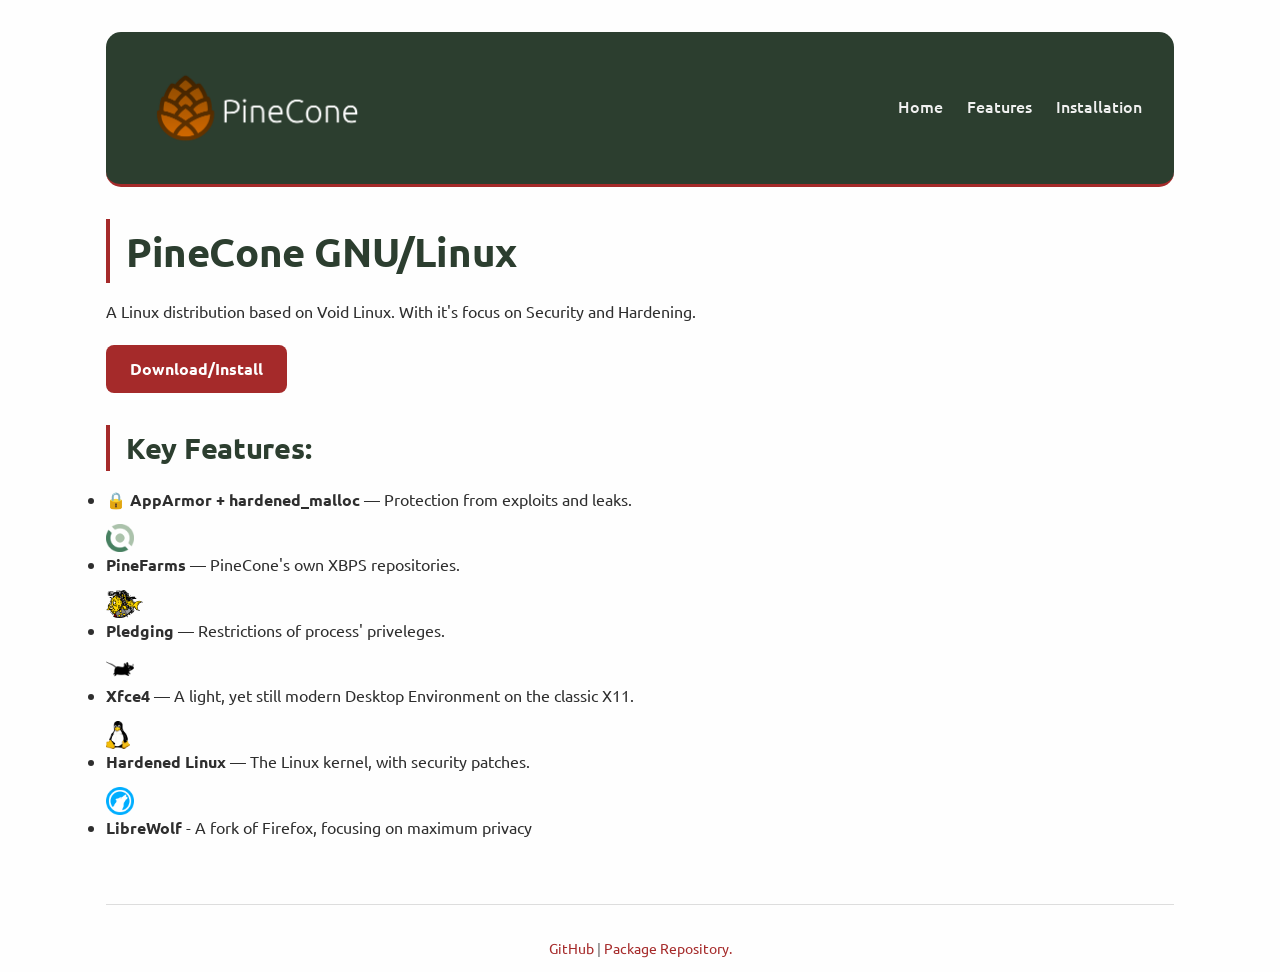
<file: index.html>
<!DOCTYPE html>
<html lang="ru">
<head>
    <meta charset="UTF-8">
    <meta name="viewport" content="width=device-width, initial-scale=1.0">
    <title>PineCone GNU/Linux - a secure distro, based on Void.</title>
    <link rel="stylesheet" href="style.css">
 
    <link rel="preconnect" href="https://fonts.googleapis.com">
<link rel="preconnect" href="https://fonts.gstatic.com" crossorigin>
<link href="https://fonts.googleapis.com/css2?family=Ubuntu:ital,wght@0,300;0,400;0,500;0,700;1,300;1,400;1,500;1,700&display=swap" rel="stylesheet">
</head>
<body>
<div class="container">
    <header>
    <div class="container">
        <a href="index.html" class="logo-link">
            <img src="assets/logo.png" alt="PineCone Linux" class="logo-img">
        </a>
        <nav>
            <a href="index.html">Home</a>
            <a href="features.html">Features</a>
            <a href="installation.html">Installation</a>
        </nav>
    </div>
</header>

    <section>
        <h1> PineCone GNU/Linux </h1>
        <p>A Linux distribution based on Void Linux. With it's focus on Security and Hardening.</p>
        <a href="installation.html" class="btn">Download/Install</a>
    </section>

    <section>
        <h2>Key Features:</h2>
        <ul>
            <li>🔒 <strong>AppArmor + hardened_malloc</strong> — Protection from exploits and leaks.</li>
            <li><img class="xbps" src="assets/void.png" alt="Void"> <strong>PineFarms</strong> — PineCone's own XBPS repositories.</li>
            <li><img class="puffy" src="assets/puffy.png" alt="Puffy">  <strong>Pledging</strong> — Restrictions of process' priveleges.</li>
            <li><img class="xue" src="assets/xue.png" alt="Xue"> <strong>Xfce4</strong> — A light, yet still modern Desktop Environment on the classic X11.</li>
            <li><img class="linux" src="assets/linux.png" alt="Loonixtard"> <strong>Hardened Linux</strong> — The Linux kernel, with security patches.</li>
            <li><img class="librewaffle" src="assets/librewolf.png" alt="LibreWaffle"> <strong>LibreWolf</strong> - A fork of Firefox, focusing on maximum privacy</li>
        </ul>
    </section>

    <footer>
        <p><a href="https://github.com/PineCone-GNU-Linux">GitHub</a> | <a href="https://github.com/PineCone-GNU-Linux/xbps-repository">Package Repository.</a></p>
    </footer>
</div>
</body>
</html>
</file>
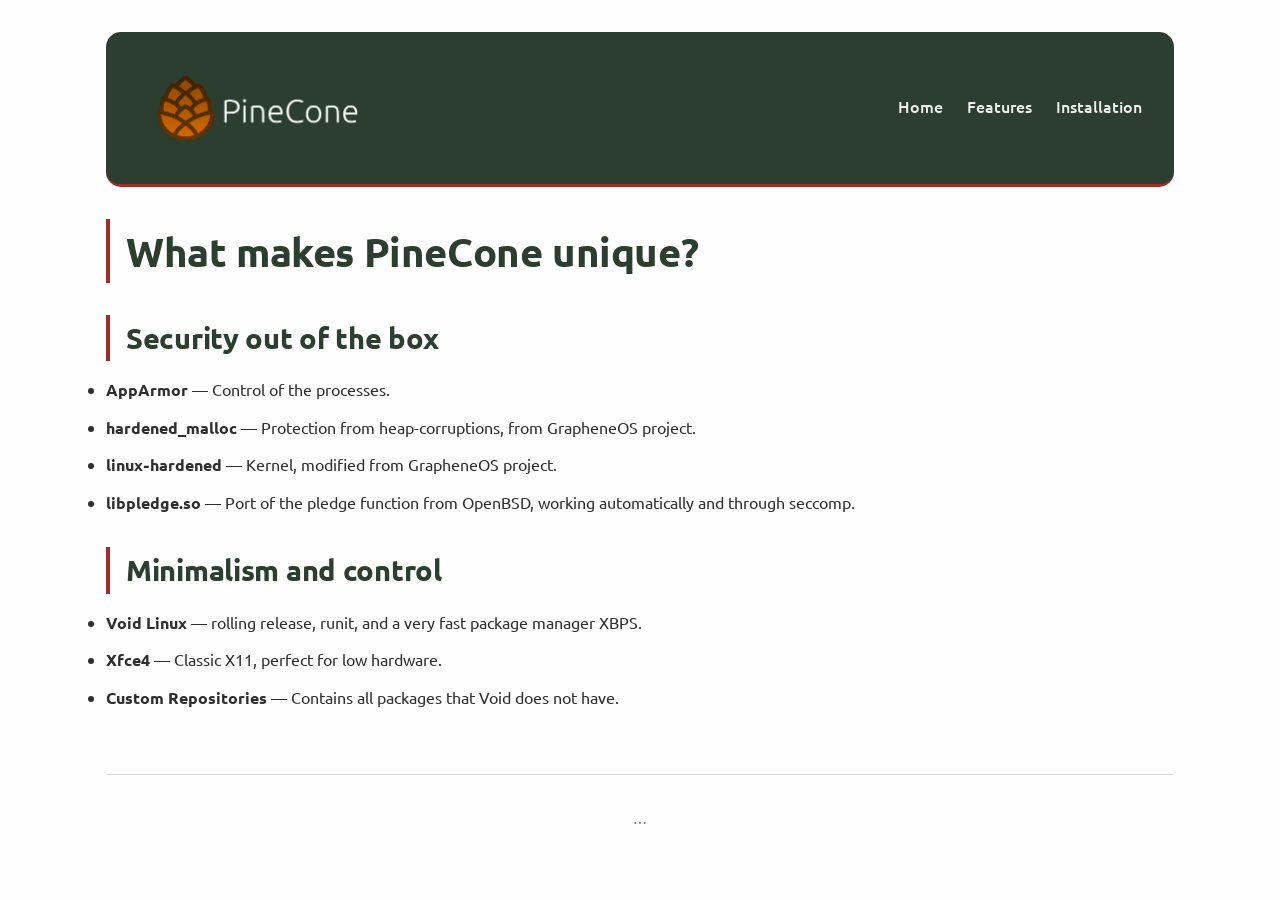
<file: features.html>
<!DOCTYPE html>
<html lang="ru">
<head>
    <meta charset="UTF-8">
    <title>Features — PineCone GNU/Linux</title>
    <link rel="stylesheet" href="style.css">

    <link rel="preconnect" href="https://fonts.googleapis.com">
<link rel="preconnect" href="https://fonts.gstatic.com" crossorigin>
<link href="https://fonts.googleapis.com/css2?family=Ubuntu:ital,wght@0,300;0,400;0,500;0,700;1,300;1,400;1,500;1,700&display=swap" rel="stylesheet">
</head>
<body>
<div class="container">
    <header>
    <div class="container">
        <a href="index.html" class="logo-link">
            <img src="assets/logo.png" alt="PineCone Linux" class="logo-img">
        </a>
        <nav>
            <a href="index.html">Home</a>
            <a href="features.html">Features</a>
            <a href="installation.html">Installation</a>
        </nav>
    </div>
</header>

    <h1>What makes PineCone unique?</h1>

    <h2>Security out of the box</h2>
    <ul>
        <li><strong>AppArmor</strong> — Control of the processes.</li>
        <li><strong>hardened_malloc</strong> — Protection from heap-corruptions, from GrapheneOS project.</li>
        <li><strong>linux‑hardened</strong> — Kernel, modified from GrapheneOS project.</li>
        <li><strong>libpledge.so</strong> — Port of the pledge function from OpenBSD, working automatically and through seccomp.</li>
    </ul>

    <h2>Minimalism and control</h2>
    <ul>
        <li><strong>Void Linux</strong> — rolling release, runit, and a very fast package manager XBPS.</li>
        <li><strong>Xfce4</strong> — Classic X11, perfect for low hardware.</li>
        <li><strong>Custom Repositories</strong> — Contains all packages that Void does not have.</li>
    </ul>

    <footer>…</footer>
</div>
</body>
</html>
</file>
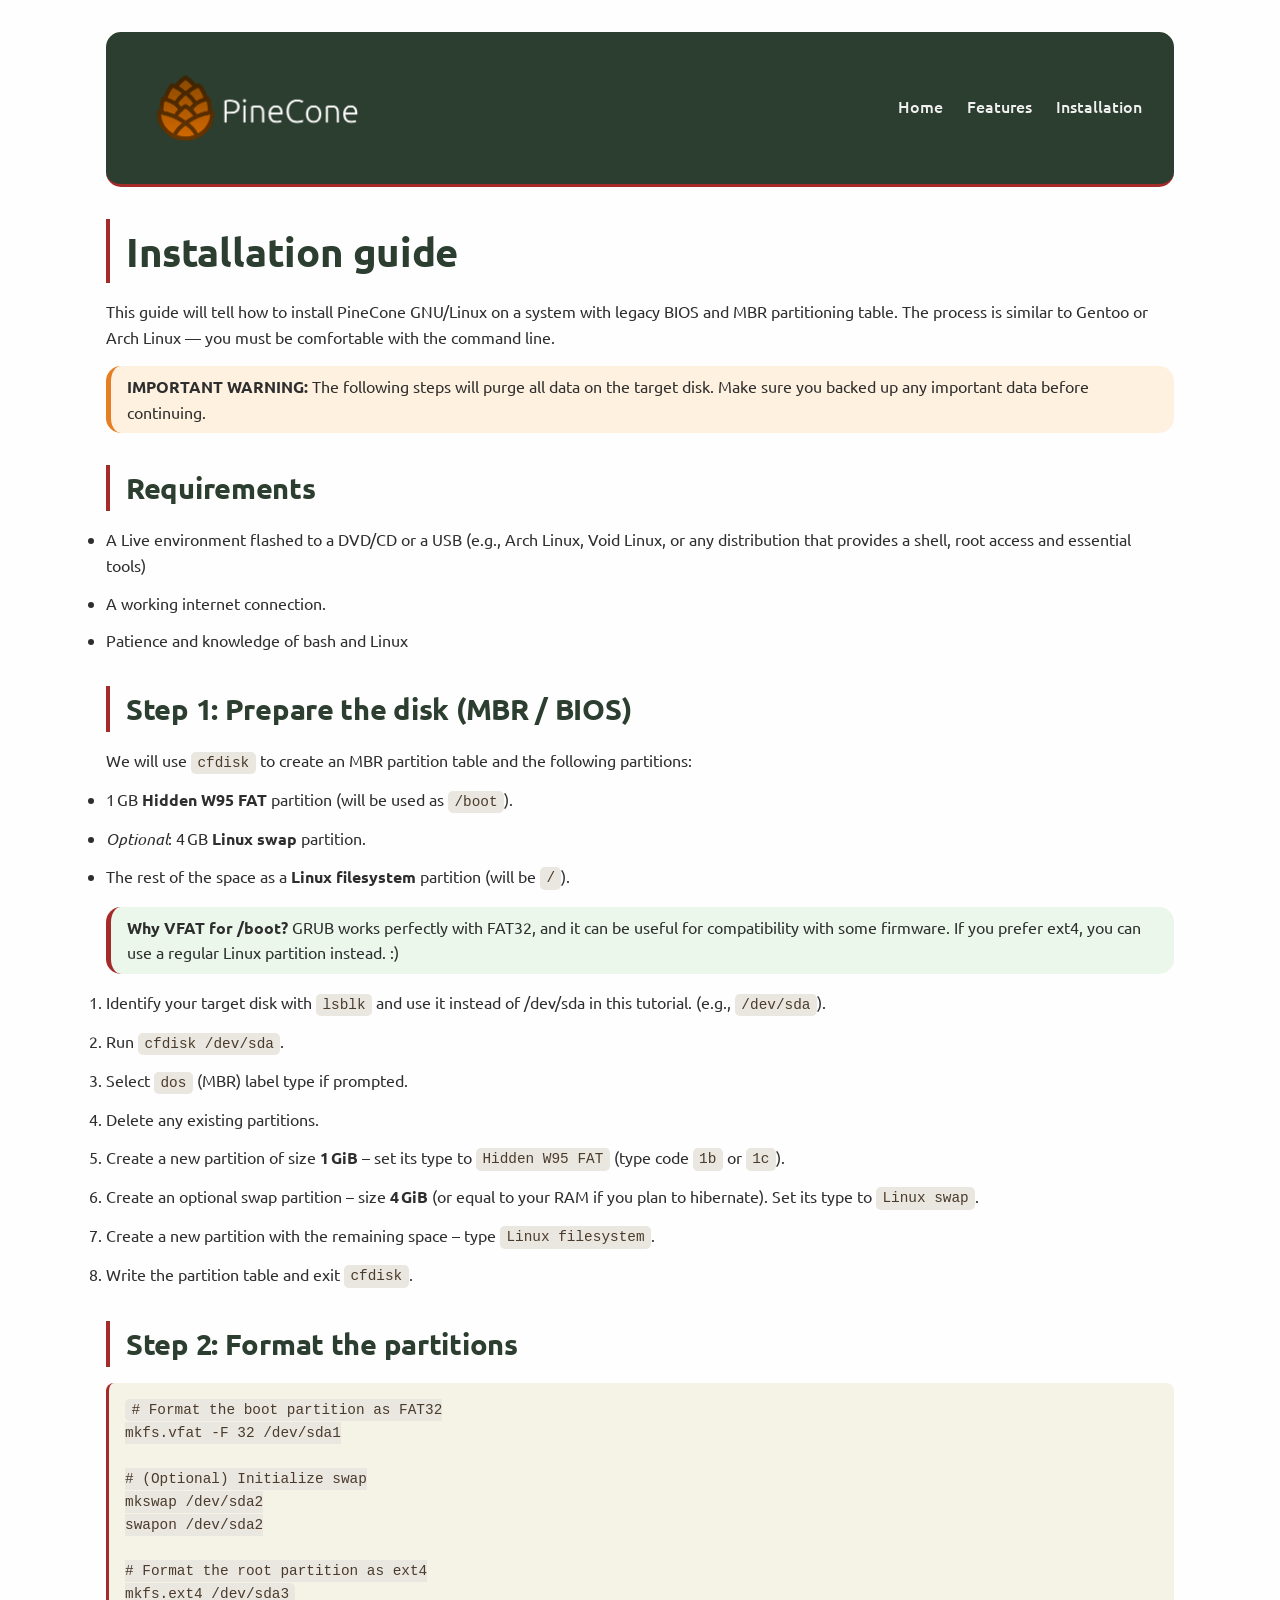
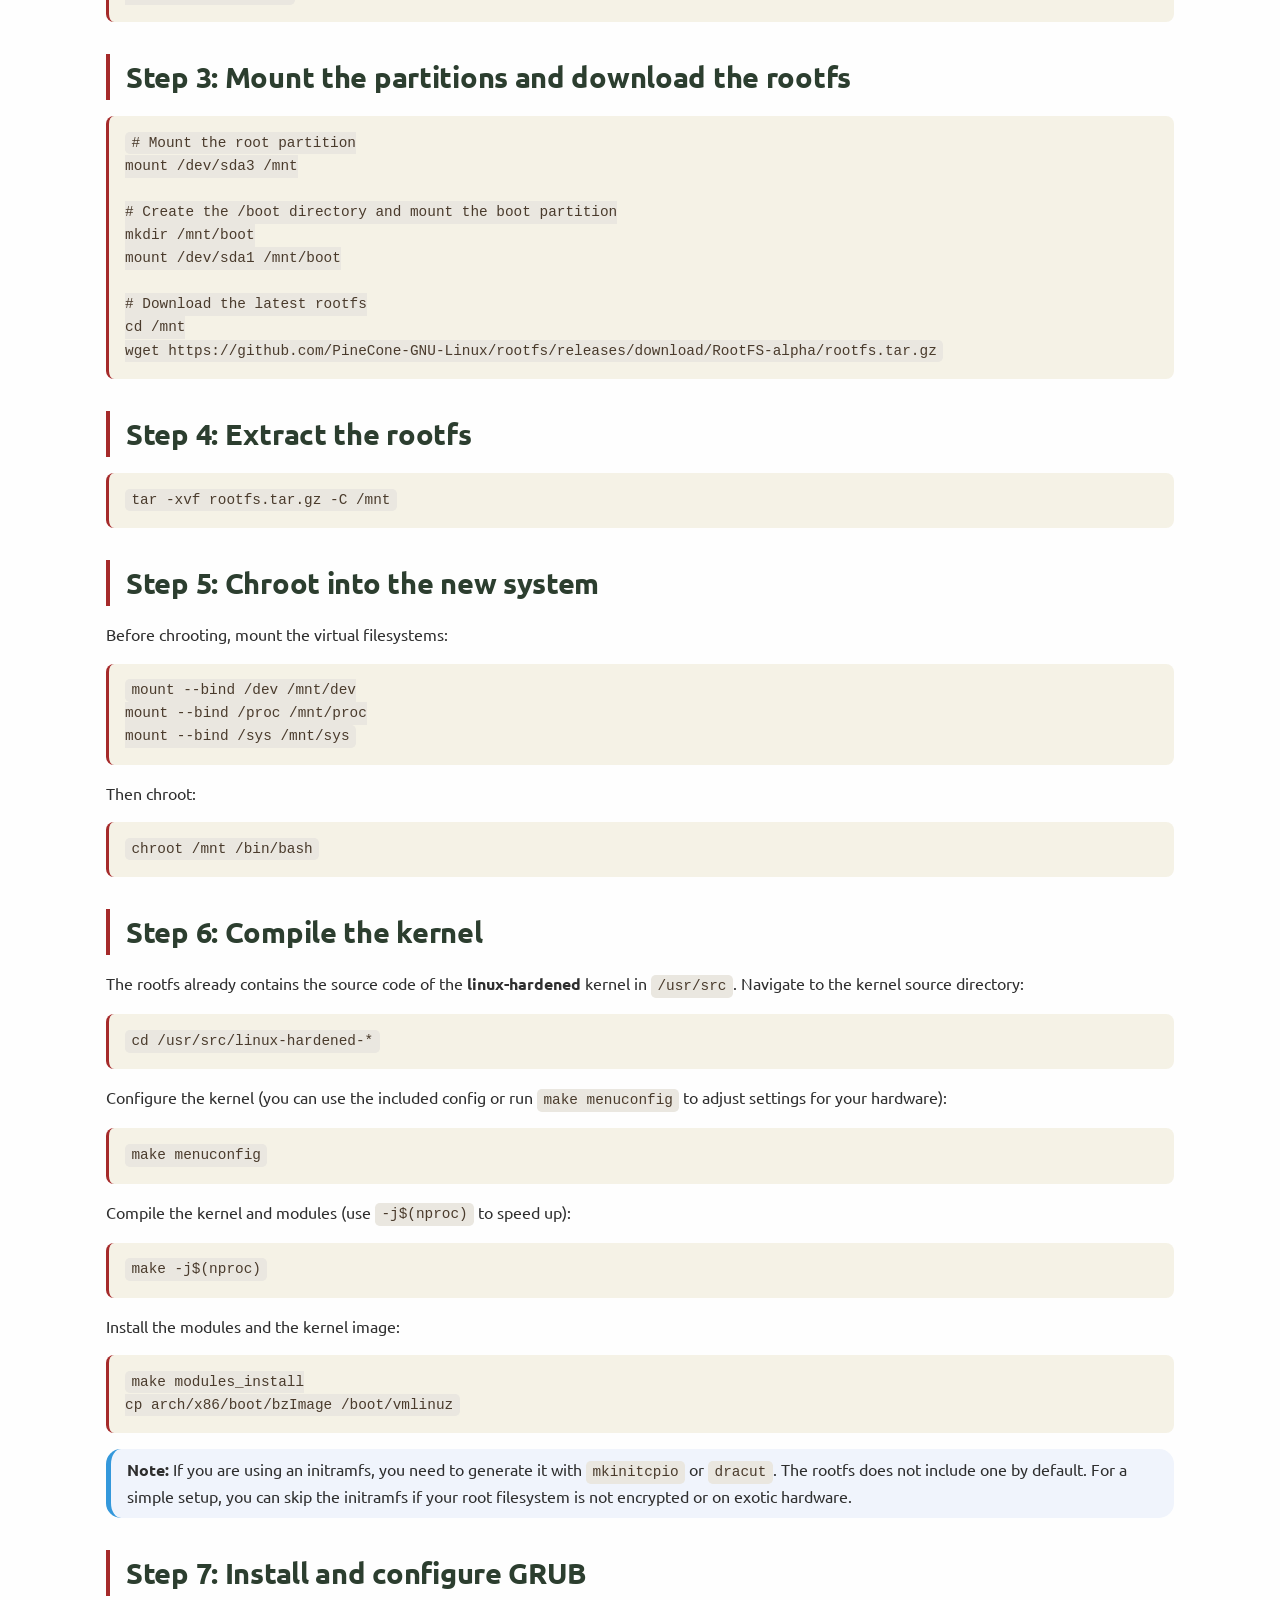
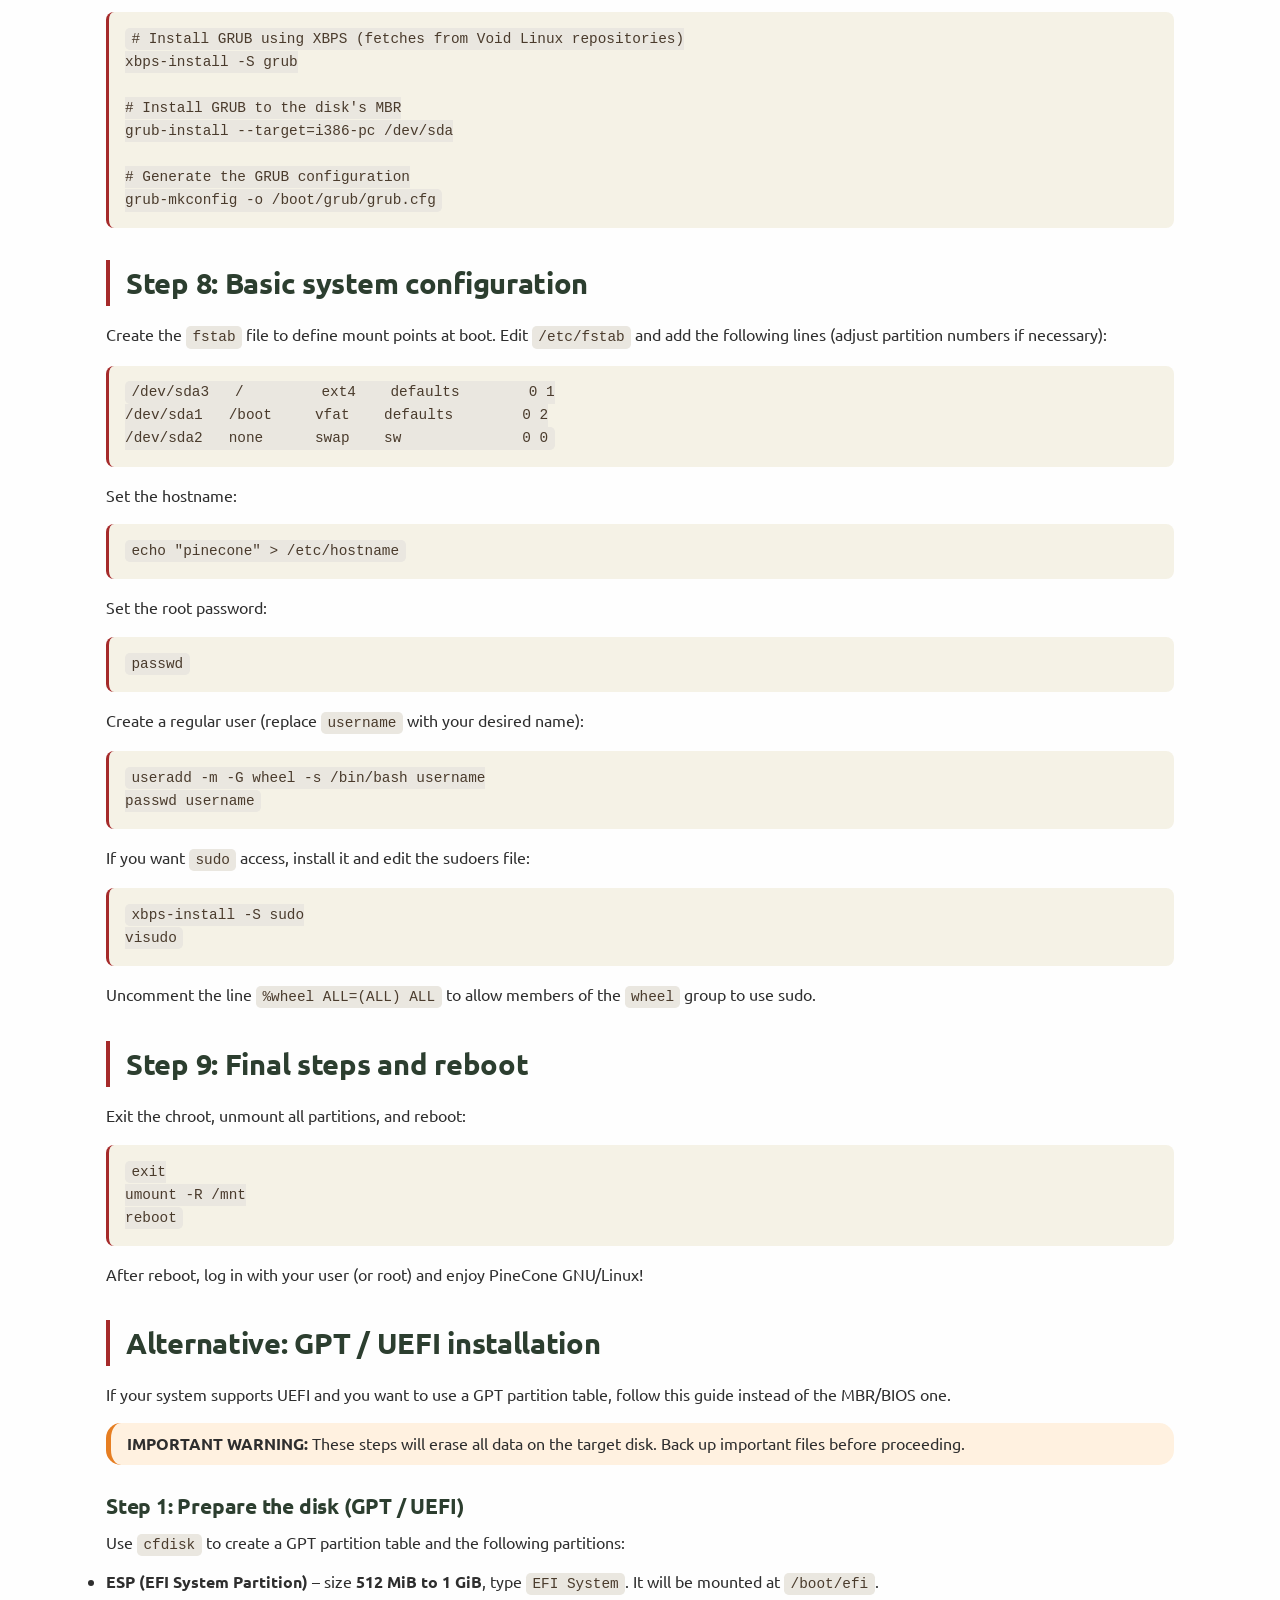
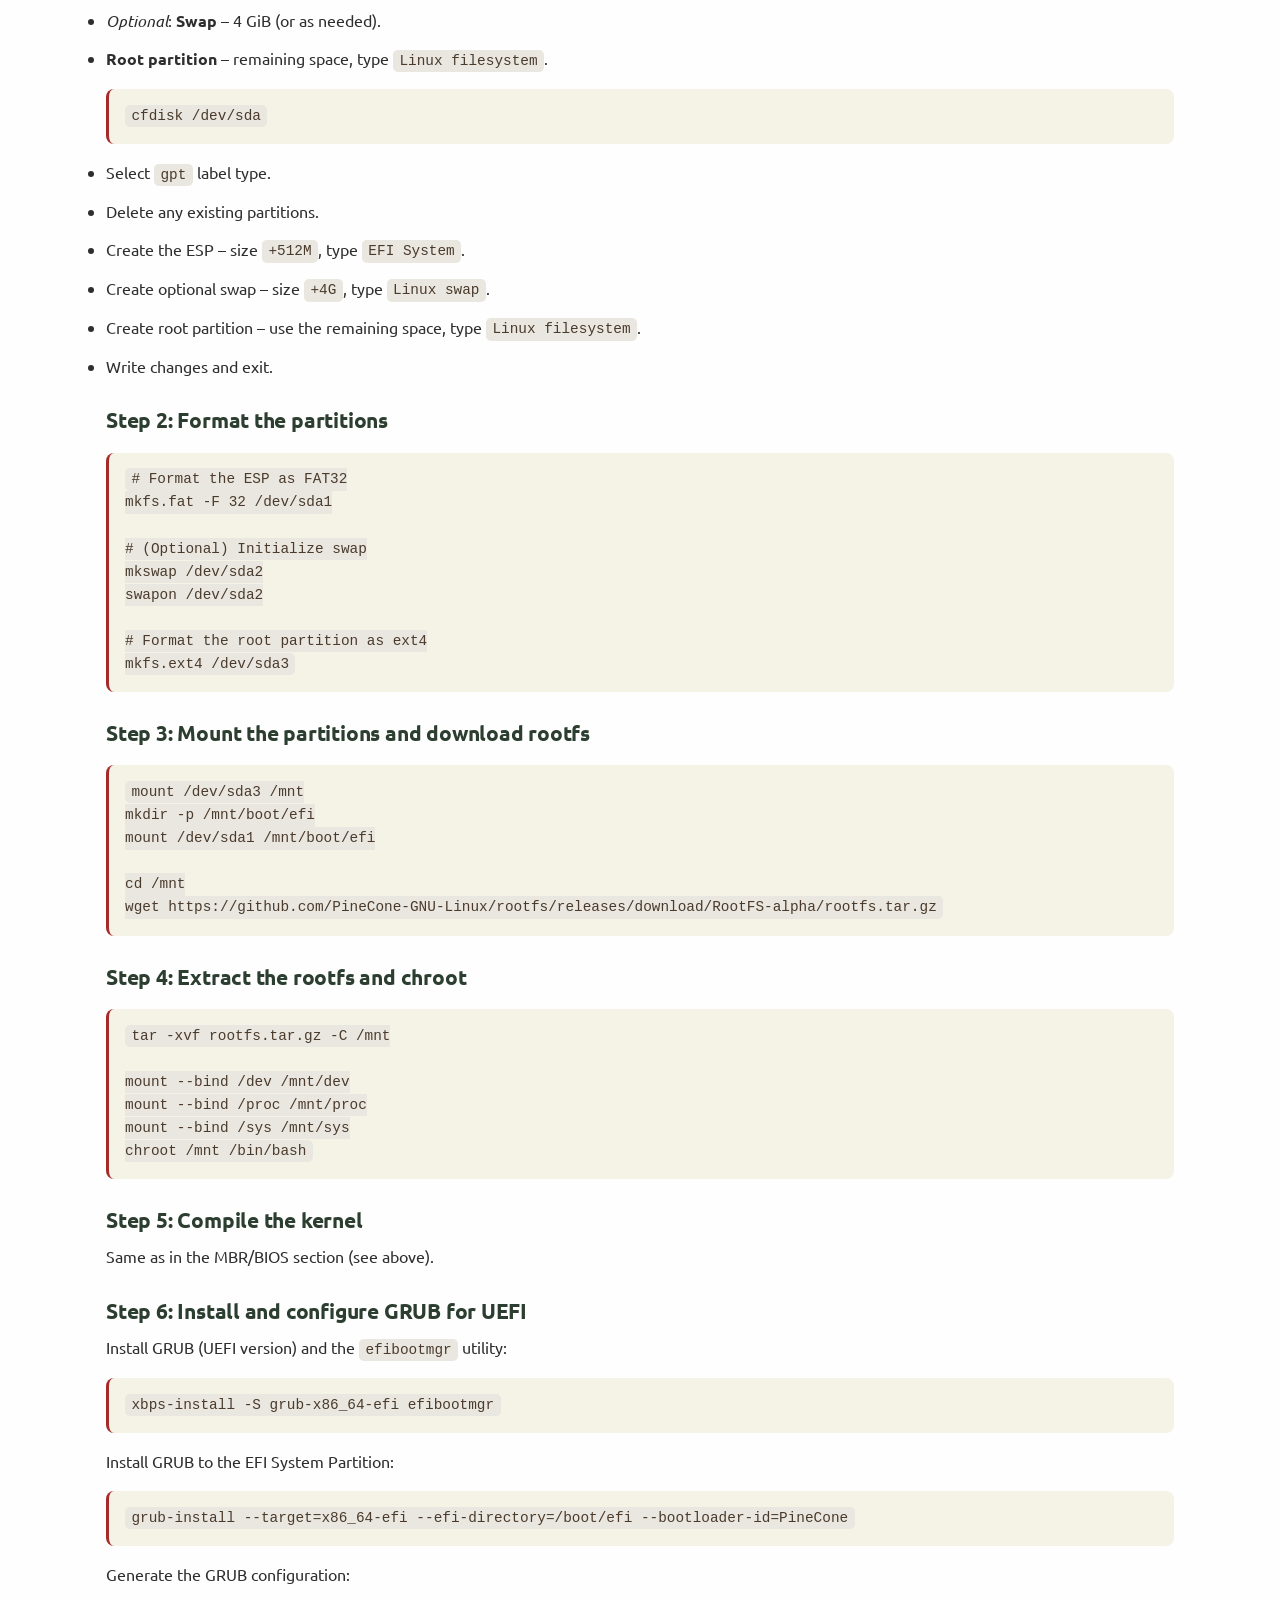
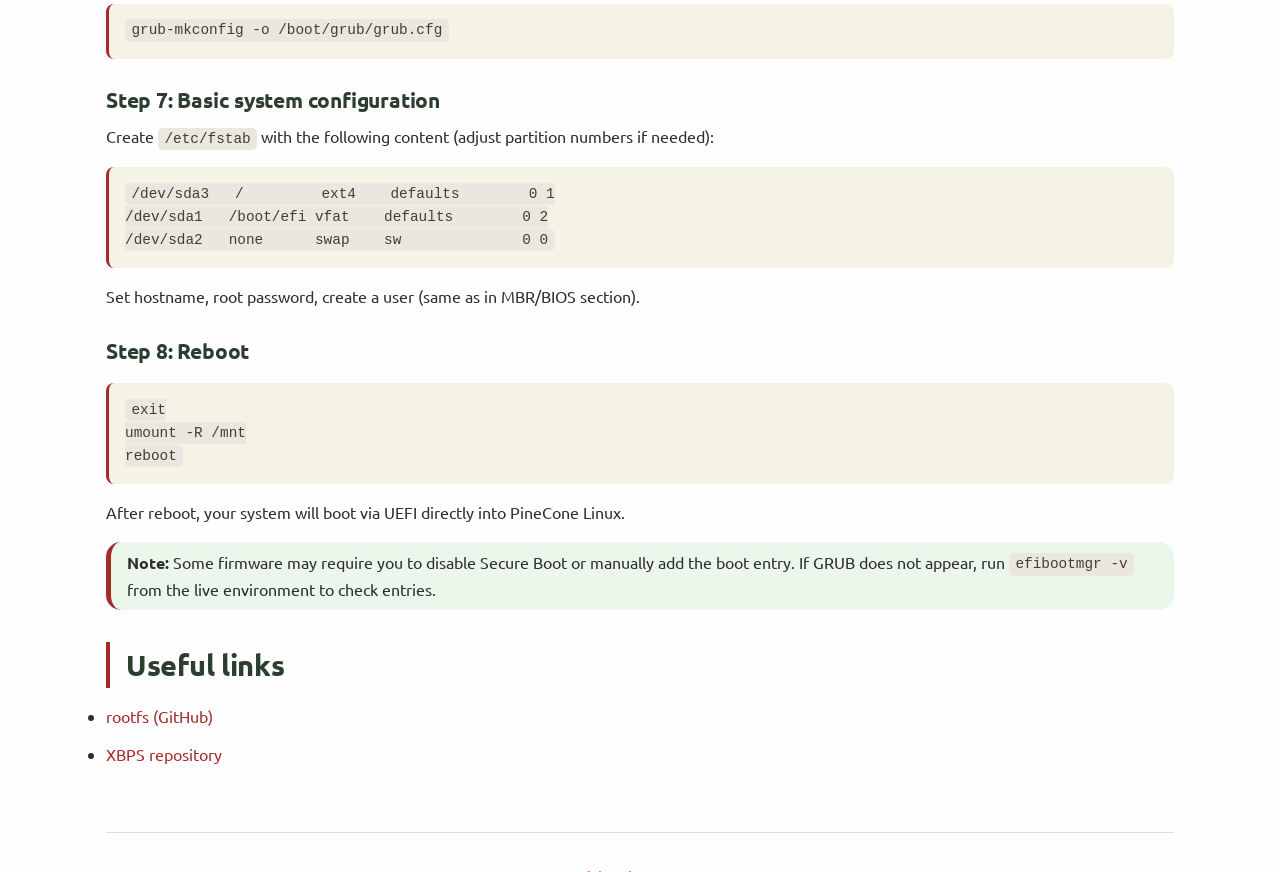
<file: installation.html>
<!DOCTYPE html>
<html lang="en">
<head>
    <meta charset="UTF-8">
    <title>Installation – PineCone GNU/Linux</title>
    <link rel="stylesheet" href="style.css">
    <link rel="preconnect" href="https://fonts.googleapis.com">
<link rel="preconnect" href="https://fonts.gstatic.com" crossorigin>
<link href="https://fonts.googleapis.com/css2?family=Ubuntu:ital,wght@0,300;0,400;0,500;0,700;1,300;1,400;1,500;1,700&display=swap" rel="stylesheet">
</head>
<body>
<div class="container">
    <header>
    <div class="container">
        <a href="index.html" class="logo-link">
            <img src="assets/logo.png" alt="PineCone Linux" class="logo-img">
        </a>
        <nav>
            <a href="index.html">Home</a>
            <a href="features.html">Features</a>
            <a href="installation.html">Installation</a>
        </nav>
    </div>
</header>

    <h1>Installation guide</h1>
    <p>This guide will tell how to install PineCone GNU/Linux on a system with legacy BIOS and MBR partitioning table. The process is similar to Gentoo or Arch Linux — you must be comfortable with the command line.</p>

    <div class="warning">
        <strong>IMPORTANT WARNING:</strong> The following steps will purge all data on the target disk. Make sure you backed up any important data before continuing.
    </div>

    <h2>Requirements</h2>
    <ul>
        <li>A Live environment flashed to a DVD/CD or a USB (e.g., Arch Linux, Void Linux, or any distribution that provides a shell, root access and essential tools)</li>
        <li>A working internet connection.</li>
        <li>Patience and knowledge of bash and Linux</li>
    </ul>

    <h2>Step 1: Prepare the disk (MBR / BIOS)</h2>
    <p>We will use <code>cfdisk</code> to create an MBR partition table and the following partitions:</p>
    <ul>
        <li>1 GB <strong>Hidden W95 FAT</strong> partition (will be used as <code>/boot</code>).</li>
        <li><em>Optional</em>: 4 GB <strong>Linux swap</strong> partition.</li>
        <li>The rest of the space as a <strong>Linux filesystem</strong> partition (will be <code>/</code>).</li>
    </ul>

    <div class="tip">
        <strong>Why VFAT for /boot?</strong> GRUB works perfectly with FAT32, and it can be useful for compatibility with some firmware. If you prefer ext4, you can use a regular Linux partition instead. :)
    </div>

    <ol>
        <li>Identify your target disk with <code>lsblk</code> and use it instead of /dev/sda in this tutorial. (e.g., <code>/dev/sda</code>).</li>
        <li>Run <code>cfdisk /dev/sda</code>.</li>
        <li>Select <code>dos</code> (MBR) label type if prompted.</li>
        <li>Delete any existing partitions.</li>
        <li>Create a new partition of size <strong>1 GiB</strong> – set its type to <code>Hidden W95 FAT</code> (type code <code>1b</code> or <code>1c</code>).</li>
        <li>Create an optional swap partition – size <strong>4 GiB</strong> (or equal to your RAM if you plan to hibernate). Set its type to <code>Linux swap</code>.</li>
        <li>Create a new partition with the remaining space – type <code>Linux filesystem</code>.</li>
        <li>Write the partition table and exit <code>cfdisk</code>.</li>
    </ol>

    <h2>Step 2: Format the partitions</h2>
    <pre><code># Format the boot partition as FAT32
mkfs.vfat -F 32 /dev/sda1

# (Optional) Initialize swap
mkswap /dev/sda2
swapon /dev/sda2

# Format the root partition as ext4
mkfs.ext4 /dev/sda3</code></pre>

    <h2>Step 3: Mount the partitions and download the rootfs</h2>
    <pre><code># Mount the root partition
mount /dev/sda3 /mnt

# Create the /boot directory and mount the boot partition
mkdir /mnt/boot
mount /dev/sda1 /mnt/boot

# Download the latest rootfs
cd /mnt
wget https://github.com/PineCone-GNU-Linux/rootfs/releases/download/RootFS-alpha/rootfs.tar.gz</code></pre>

    <h2>Step 4: Extract the rootfs</h2>
    <pre><code>tar -xvf rootfs.tar.gz -C /mnt</code></pre>

    <h2>Step 5: Chroot into the new system</h2>
    <p>Before chrooting, mount the virtual filesystems:</p>
    <pre><code>mount --bind /dev /mnt/dev
mount --bind /proc /mnt/proc
mount --bind /sys /mnt/sys</code></pre>
    <p>Then chroot:</p>
    <pre><code>chroot /mnt /bin/bash</code></pre>

    <h2>Step 6: Compile the kernel</h2>
    <p>The rootfs already contains the source code of the <strong>linux-hardened</strong> kernel in <code>/usr/src</code>. Navigate to the kernel source directory:</p>
    <pre><code>cd /usr/src/linux-hardened-*</code></pre>
    <p>Configure the kernel (you can use the included config or run <code>make menuconfig</code> to adjust settings for your hardware):</p>
    <pre><code>make menuconfig</code></pre>
    <p>Compile the kernel and modules (use <code>-j$(nproc)</code> to speed up):</p>
    <pre><code>make -j$(nproc)</code></pre>
    <p>Install the modules and the kernel image:</p>
    <pre><code>make modules_install
cp arch/x86/boot/bzImage /boot/vmlinuz</code></pre>

    <div class="note">
        <strong>Note:</strong> If you are using an initramfs, you need to generate it with <code>mkinitcpio</code> or <code>dracut</code>. The rootfs does not include one by default. For a simple setup, you can skip the initramfs if your root filesystem is not encrypted or on exotic hardware.
    </div>

    <h2>Step 7: Install and configure GRUB</h2>
    <pre><code># Install GRUB using XBPS (fetches from Void Linux repositories)
xbps-install -S grub

# Install GRUB to the disk's MBR
grub-install --target=i386-pc /dev/sda

# Generate the GRUB configuration
grub-mkconfig -o /boot/grub/grub.cfg</code></pre>

    <h2>Step 8: Basic system configuration</h2>
    <p>Create the <code>fstab</code> file to define mount points at boot. Edit <code>/etc/fstab</code> and add the following lines (adjust partition numbers if necessary):</p>
    <pre><code>/dev/sda3   /         ext4    defaults        0 1
/dev/sda1   /boot     vfat    defaults        0 2
/dev/sda2   none      swap    sw              0 0</code></pre>

    <p>Set the hostname:</p>
    <pre><code>echo "pinecone" > /etc/hostname</code></pre>

    <p>Set the root password:</p>
    <pre><code>passwd</code></pre>

    <p>Create a regular user (replace <code>username</code> with your desired name):</p>
    <pre><code>useradd -m -G wheel -s /bin/bash username
passwd username</code></pre>

    <p>If you want <code>sudo</code> access, install it and edit the sudoers file:</p>
    <pre><code>xbps-install -S sudo
visudo</code></pre>
    <p>Uncomment the line <code>%wheel ALL=(ALL) ALL</code> to allow members of the <code>wheel</code> group to use sudo.</p>

    <h2>Step 9: Final steps and reboot</h2>
    <p>Exit the chroot, unmount all partitions, and reboot:</p>
    <pre><code>exit
umount -R /mnt
reboot</code></pre>

    <p>After reboot, log in with your user (or root) and enjoy PineCone GNU/Linux!</p>

    <h2>Alternative: GPT / UEFI installation</h2>
<p>If your system supports UEFI and you want to use a GPT partition table, follow this guide instead of the MBR/BIOS one.</p>

<div class="warning">
    <strong>IMPORTANT WARNING:</strong> These steps will erase all data on the target disk. Back up important files before proceeding.
</div>

<h3>Step 1: Prepare the disk (GPT / UEFI)</h3>
<p>Use <code>cfdisk</code> to create a GPT partition table and the following partitions:</p>
<ul>
    <li><strong>ESP (EFI System Partition)</strong> – size <strong>512 MiB to 1 GiB</strong>, type <code>EFI System</code>. It will be mounted at <code>/boot/efi</code>.</li>
    <li><em>Optional</em>: <strong>Swap</strong> – 4 GiB (or as needed).</li>
    <li><strong>Root partition</strong> – remaining space, type <code>Linux filesystem</code>.</li>
</ul>

<pre><code>cfdisk /dev/sda</code></pre>
<ul>
    <li>Select <code>gpt</code> label type.</li>
    <li>Delete any existing partitions.</li>
    <li>Create the ESP – size <code>+512M</code>, type <code>EFI System</code>.</li>
    <li>Create optional swap – size <code>+4G</code>, type <code>Linux swap</code>.</li>
    <li>Create root partition – use the remaining space, type <code>Linux filesystem</code>.</li>
    <li>Write changes and exit.</li>
</ul>

<h3>Step 2: Format the partitions</h3>
<pre><code># Format the ESP as FAT32
mkfs.fat -F 32 /dev/sda1

# (Optional) Initialize swap
mkswap /dev/sda2
swapon /dev/sda2

# Format the root partition as ext4
mkfs.ext4 /dev/sda3</code></pre>

<h3>Step 3: Mount the partitions and download rootfs</h3>
<pre><code>mount /dev/sda3 /mnt
mkdir -p /mnt/boot/efi
mount /dev/sda1 /mnt/boot/efi

cd /mnt
wget https://github.com/PineCone-GNU-Linux/rootfs/releases/download/RootFS-alpha/rootfs.tar.gz</code></pre>

<h3>Step 4: Extract the rootfs and chroot</h3>
<pre><code>tar -xvf rootfs.tar.gz -C /mnt

mount --bind /dev /mnt/dev
mount --bind /proc /mnt/proc
mount --bind /sys /mnt/sys
chroot /mnt /bin/bash</code></pre>

<h3>Step 5: Compile the kernel</h3>
<p>Same as in the MBR/BIOS section (see above).</p>

<h3>Step 6: Install and configure GRUB for UEFI</h3>
<p>Install GRUB (UEFI version) and the <code>efibootmgr</code> utility:</p>
<pre><code>xbps-install -S grub-x86_64-efi efibootmgr</code></pre>
<p>Install GRUB to the EFI System Partition:</p>
<pre><code>grub-install --target=x86_64-efi --efi-directory=/boot/efi --bootloader-id=PineCone</code></pre>
<p>Generate the GRUB configuration:</p>
<pre><code>grub-mkconfig -o /boot/grub/grub.cfg</code></pre>

<h3>Step 7: Basic system configuration</h3>
<p>Create <code>/etc/fstab</code> with the following content (adjust partition numbers if needed):</p>
<pre><code>/dev/sda3   /         ext4    defaults        0 1
/dev/sda1   /boot/efi vfat    defaults        0 2
/dev/sda2   none      swap    sw              0 0</code></pre>

<p>Set hostname, root password, create a user (same as in MBR/BIOS section).</p>

<h3>Step 8: Reboot</h3>
<pre><code>exit
umount -R /mnt
reboot</code></pre>

<p>After reboot, your system will boot via UEFI directly into PineCone Linux.</p>

<div class="tip">
    <strong>Note:</strong> Some firmware may require you to disable Secure Boot or manually add the boot entry. If GRUB does not appear, run <code>efibootmgr -v</code> from the live environment to check entries.
</div>

    <h2>Useful links</h2>
    <ul>
        <li><a href="https://github.com/PineCone-GNU-Linux/rootfs">rootfs (GitHub)</a></li>
        <li><a href="https://github.com/PineCone-GNU-Linux/xbps-repository">XBPS repository</a></li>
    </ul>

    <footer>
       
        <p><a href="https://github.com/PineCone-GNU-Linux">GitHub</a> | <a href="https://github.com/PineCone-GNU-Linux/xbps-repository">Package Repository</a></p>
    </footer>
</div>
</body>
</html>
</file>
<file: style.css>
.ubuntu-light {
  font-family: "Ubuntu", sans-serif;
  font-weight: 300;
  font-style: normal;
}

.ubuntu-regular {
  font-family: "Ubuntu", sans-serif;
  font-weight: 400;
  font-style: normal;
}

.ubuntu-medium {
  font-family: "Ubuntu", sans-serif;
  font-weight: 500;
  font-style: normal;
}

.ubuntu-bold {
  font-family: "Ubuntu", sans-serif;
  font-weight: 700;
  font-style: normal;
}

.ubuntu-light-italic {
  font-family: "Ubuntu", sans-serif;
  font-weight: 300;
  font-style: italic;
}

.ubuntu-regular-italic {
  font-family: "Ubuntu", sans-serif;
  font-weight: 400;
  font-style: italic;
}

.ubuntu-medium-italic {
  font-family: "Ubuntu", sans-serif;
  font-weight: 500;
  font-style: italic;
}

.ubuntu-bold-italic {
  font-family: "Ubuntu", sans-serif;
  font-weight: 700;
  font-style: italic;
}


:root {
    --bg-body: #fefefe;
    --bg-nav: #2c3e2f;
    --accent: brown;
    --accent-light: #a87b45;
    --text-dark: #2e2e2e;
    --text-light: #f0f0f0;
    --border: #ddd;
    --gray-bg: #f7f7f7;
}

* {
    margin: 0;
    padding: 0;
    box-sizing: border-box;
}

body {
    background: var(--bg-body);
    color: var(--text-dark);
    font-family: 'Inter', 'Ubuntu', system-ui, -apple-system, sans-serif;
    line-height: 1.6;
}

.container {
    max-width: 1100px;
    margin: 0 auto;
    padding: 0 1rem;
}

/* +-+-+ Header / Navbar +-+-+ */
header {
    background: var(--bg-nav);
    padding: 0.75rem 1rem;
    margin-bottom: 2rem;
    margin-top: 2rem;
    border-bottom: 3px solid var(--accent);
    border-radius: 15px;
}

header .container {
    display: flex;
    justify-content: space-between;
    align-items: center;
    flex-wrap: wrap;
    gap: 1rem;
}

/* Логотип вместо текста */
.logo-img {
    height: 128px;
    width: auto;
    display: block;
}

nav {
    display: flex;
    gap: 1.5rem;
    align-items: center;
    border-radius: 15px;
}

nav a {
    color: var(--text-light);
    text-decoration: none;
    font-weight: 500;
    padding: 0.5rem 0;
    border-bottom: 2px solid transparent;
    transition: border-color 0.2s, color 0.2s;
}

nav a:hover, nav a.active {
    border-bottom-color: var(--accent-light);
    color: #fff;
}

/* +-+-+ Typography +-+-+ */
h1, h2, h3 {
    font-weight: 600;
    letter-spacing: -0.01em;
    color: #2c3e2f;
}

h1 {
    font-size: 2.5rem;
    margin-bottom: 1rem;
    border-left: 4px solid var(--accent);
    padding-left: 1rem;
}

h2 {
    font-size: 1.8rem;
    margin: 2rem 0 1rem;
    border-left: 4px solid var(--accent);
    padding-left: 1rem;
}

h3 {
    font-size: 1.3rem;
    margin: 1.5rem 0 0.5rem;
}

p, li {
    margin-bottom: 0.75rem;
}

a {
    color: var(--accent);
    text-decoration: none;
}

a:hover {
    color: var(--accent-light);
    text-decoration: underline;
}

/* +-+-+ Buttons +-+-+ */
.btn {
    display: inline-block;
    background: var(--accent);
    color: #fff;
    padding: 0.7rem 1.5rem;
    border-radius: 0.5rem;
    text-decoration: none;
    font-weight: 600;
    transition: background 0.2s;
    margin-top: 0.5rem;
}

.btn:hover {
    background: var(--accent-light);
    text-decoration: none;
    text-color: white;
}

/* +-+-+ Code +-+-+ */
code {
    background: #eae7e0;
    padding: 0.2rem 0.4rem;
    border-radius: 0.3rem;
    font-family: 'Ubuntu Mono', monospace;
    font-size: 0.9em;
    color: #4a3b2c;
}

pre {
    background: #f5f2e6;
    padding: 1rem;
    border-radius: 0.5rem;
    overflow-x: auto;
    margin: 1rem 0;
    border-left: 3px solid var(--accent);
}

/* +-+-+ Notification Blocks +-+-+ */
.warning {
    background: #fff1e0;
    border-left: 5px solid #e67e22;
    border-radius: 15px;
    padding: 0.5rem 1rem;
    margin: 1rem 0;
}

.note {
    background: #f0f4fc;
    border-left: 5px solid #3498db;
    border-radius: 15px;
    padding: 0.5rem 1rem;
    margin: 1rem 0;
}

.tip {
    background: #eaf7ea;
    border-left: 5px solid var(--accent);
    border-radius: 15px;
    padding: 0.5rem 1rem;
    margin: 1rem 0;
}

footer {
    margin-top: 4rem;
    padding-top: 2rem;
    border-top: 1px solid var(--border);
    text-align: center;
    font-size: 0.9rem;
    color: #6b6b6b;
}

/* Adaptive */
@media (max-width: 700px) {
    header .container {
        flex-direction: column;
        text-align: center;
    }
    h1 {
        font-size: 2rem;
    }
    nav {
        justify-content: center;
    }
}

/* +-+-+ Icons +-+-+ */
.librewaffle {
    height: 28px;
    width: auto;
    display: block;
}

.linux {
    height: 28px;
    width: auto;
    display: block;
}

.puffy {
    height: 28px;
    width: auto;
    display: block;
}

.xbps {
    height: 28px;
    width: auto;
    display: block;
}

.xue {
    height: 28px;
    width: auto;
    display: block;
}
</file>
